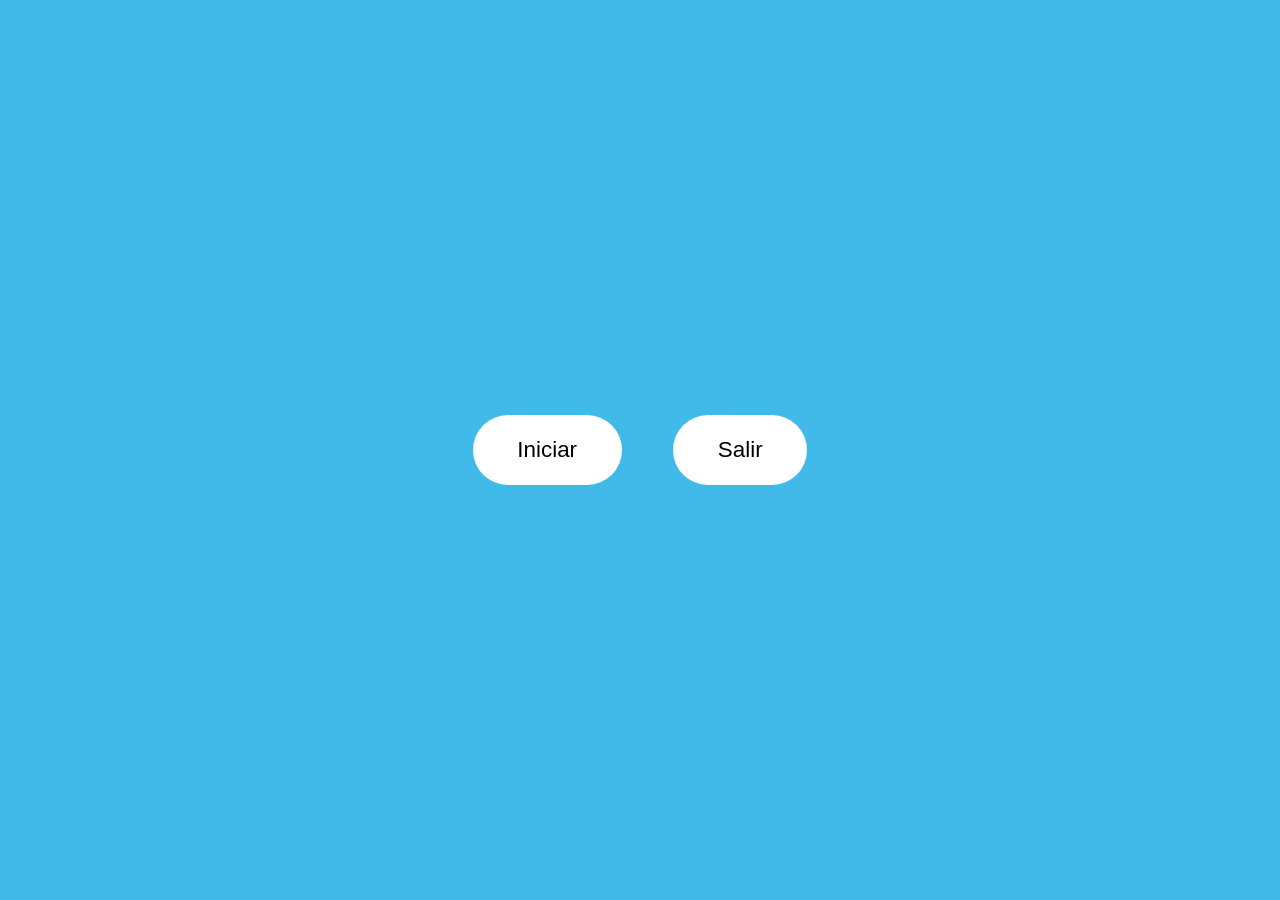
<file: juegos/conect4/index.html>
<!DOCTYPE html>
<html lang="en">
  <head>
    <meta name="viewport" content="width=device-width, initial-scale=1.0" />
    <title>Miniminds</title>
    <!-- Google Fonts -->
    <link
      href="https://fonts.googleapis.com/css2?family=Poppins:wght@400;500&display=swap"
      rel="stylesheet"
    />
    <!-- Stylesheet -->
    <link rel="stylesheet" href="style.css" />
    <link rel="icon" href="../../imagenes/LogoS.png" type="image/x-icon">
  </head>
  <body>
    <div class="wrapper">
      <div id="playerTurn">Demo Text</div>
      <div class="container"></div>
      <div id="information">
        <div class="player-wrappers">
          Jugador 1
          <div class="player1"></div>
        </div>
        <div class="player-wrappers">
          Jugador 2
          <div class="player2"></div>
        </div>
      </div>
      <button style="background-color: #f3f184;
      font-size: 1em;
      padding: .7em 1.2em;
      border: none;
      outline: none;
      border-radius: 2em;
      cursor: pointer;
      margin: 1%;" onclick="window.location.href='../../Pagina/juegos.php'">Salir</button>
    </div>
    <div class="startScreen">
      <div id="message"></div>
      <br>
      <button id="start">Iniciar</button>
      <button onclick="window.location.href='../../Pagina/juegos.php'">Salir</button>
    </div>
    <!-- Script -->
    <script src="script.js"></script>
  </body>
</html>
</file>
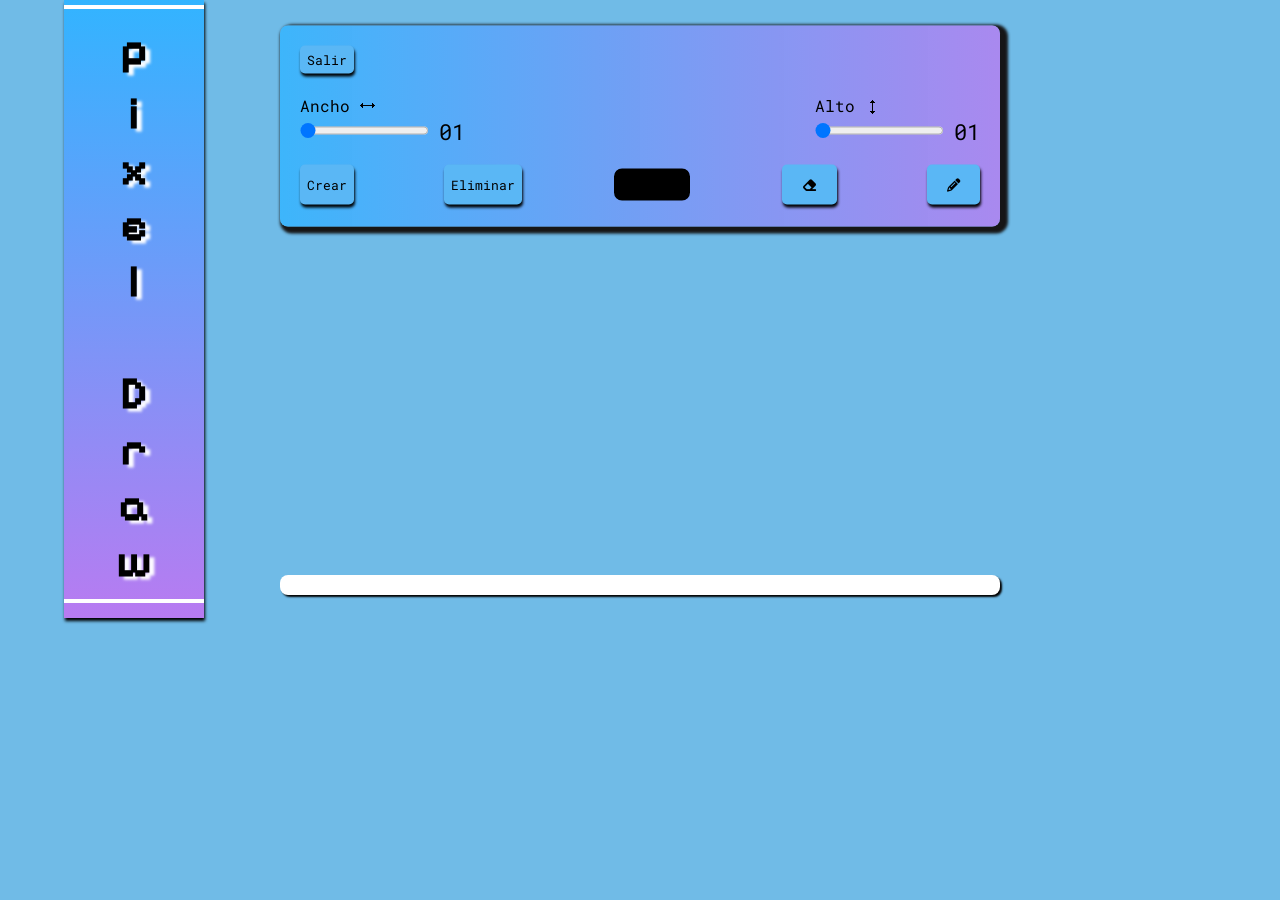
<file: juegos/Draw/index.html>
<!DOCTYPE html>
<html lang="en">
  <head>
    <meta http-equiv="Content-Type" content="text/html;charset=UTF-8">
    <meta name="viewport" content="width=device-width, initial-scale=1.0" />
    <link rel="stylesheet" href="https://cdnjs.cloudflare.com/ajax/libs/font-awesome/6.5.2/css/all.min.css" integrity="sha512-SnH5WK+bZxgPHs44uWIX+LLJAJ9/2PkPKZ5QiAj6Ta86w+fsb2TkcmfRyVX3pBnMFcV7oQPJkl9QevSCWr3W6A==" crossorigin="anonymous" referrerpolicy="no-referrer" />
    <title>Miniminds</title>
    <link rel="icon" href="../../imagenes/LogoS.png" type="icon">
    <!-- Google Fonts -->
    <link
      href="https://fonts.googleapis.com/css2?family=Roboto+Mono:wght@500&display=swap"
      rel="stylesheet"
    />
    <!-- Stylesheet -->
    <link rel="stylesheet" href="style.css" />
  </head>
  <body>
    <h1 class="titulo-mejorado">P<br>i<br>x<br>e<br>l<br><br>D<br>r<br>a<br>w</h1>

    <h1 class="titulo-res">Pixel Draw</h1>
    <div class="wrapper">
      <button onclick="window.location.href='../../Pagina/juegos.php'">Salir</button>
      <br><br>
      <div class="options">
        <div class="opt-wrapper">
          <div class="slider">
            <label for="width-range">Ancho ⭤ </label>
            <input type="range" id="width-range" min="1" max="35" />
            <span id="width-value">01</span>
          </div>
          <div class="slider">
            <label for="height-range">Alto  ⭥</label>
            <input type="range" id="height-range" min="1" max="25" />
            <span id="height-value">01</span>
          </div>
        </div>
        <div class="opt-wrapper">
          <button id="submit-grid">Crear</button>
          <button id="clear-grid">Eliminar</button>
          <input type="color" id="color-input" />
          <button id="erase-btn"><i class="fa-solid fa-eraser"></i></button>
          <button id="paint-btn"><i class="fa-solid fa-pencil"></i></button>
        </div>
      </div>
    </div>

      <div class="container"></div>
    <!-- Script -->
    <script src="script.js"></script>

  </body>
</html>
</file>
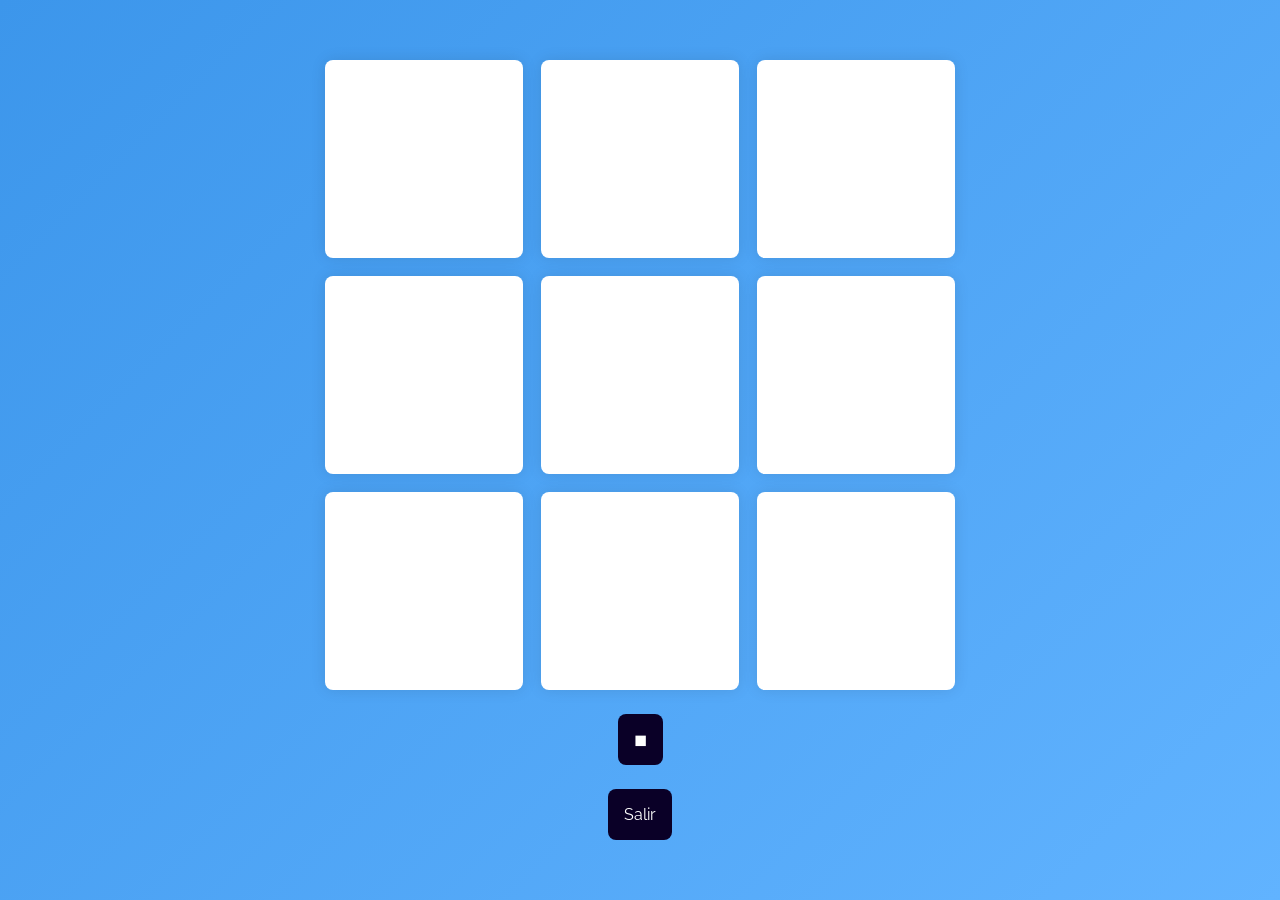
<file: juegos/gato/index.html>
<!DOCTYPE html>
<html lang="en">
    <meta http-equiv="Content-Type" content="text/html;charset=UTF-8">
    <meta name="viewport" content="width=device-width, initial-scale=1.0">
    <title>Miniminds</title>
    <link rel="icon" href="../../imagenes/LogoS.png" type="icon">
    <!-- Google Fonts -->
    <link href="https://fonts.googleapis.com/css2?family=Raleway:wght@700&display=swap" rel="stylesheet">
    <!-- Stylesheet -->
    <link rel="stylesheet" href="style.css">
</head>
<body>
   <div class="wrapper">
       <div class="container">
           <button class="button-option"></button>
           <button class="button-option"></button>
           <button class="button-option"></button>
           <button class="button-option"></button>
           <button class="button-option"></button>
           <button class="button-option"></button>
           <button class="button-option"></button>
           <button class="button-option"></button>
           <button class="button-option"></button>
       </div>
       <button id="restart">◼︎</button>
       <button class="salir" onclick="window.location.href='../../Pagina/juegos.php'">Salir</button>
   </div>

   <div class="popup hide">
       <p id="message">Sample Message</p>
       <br>
       <button id="new-game">⟲</button>
       <button onclick="window.location.href='../../Pagina/juegos.php'">Salir</button>

   </div>
   
    <!-- Script -->
    <script src="script.js"></script>
</body>
</html>
</file>
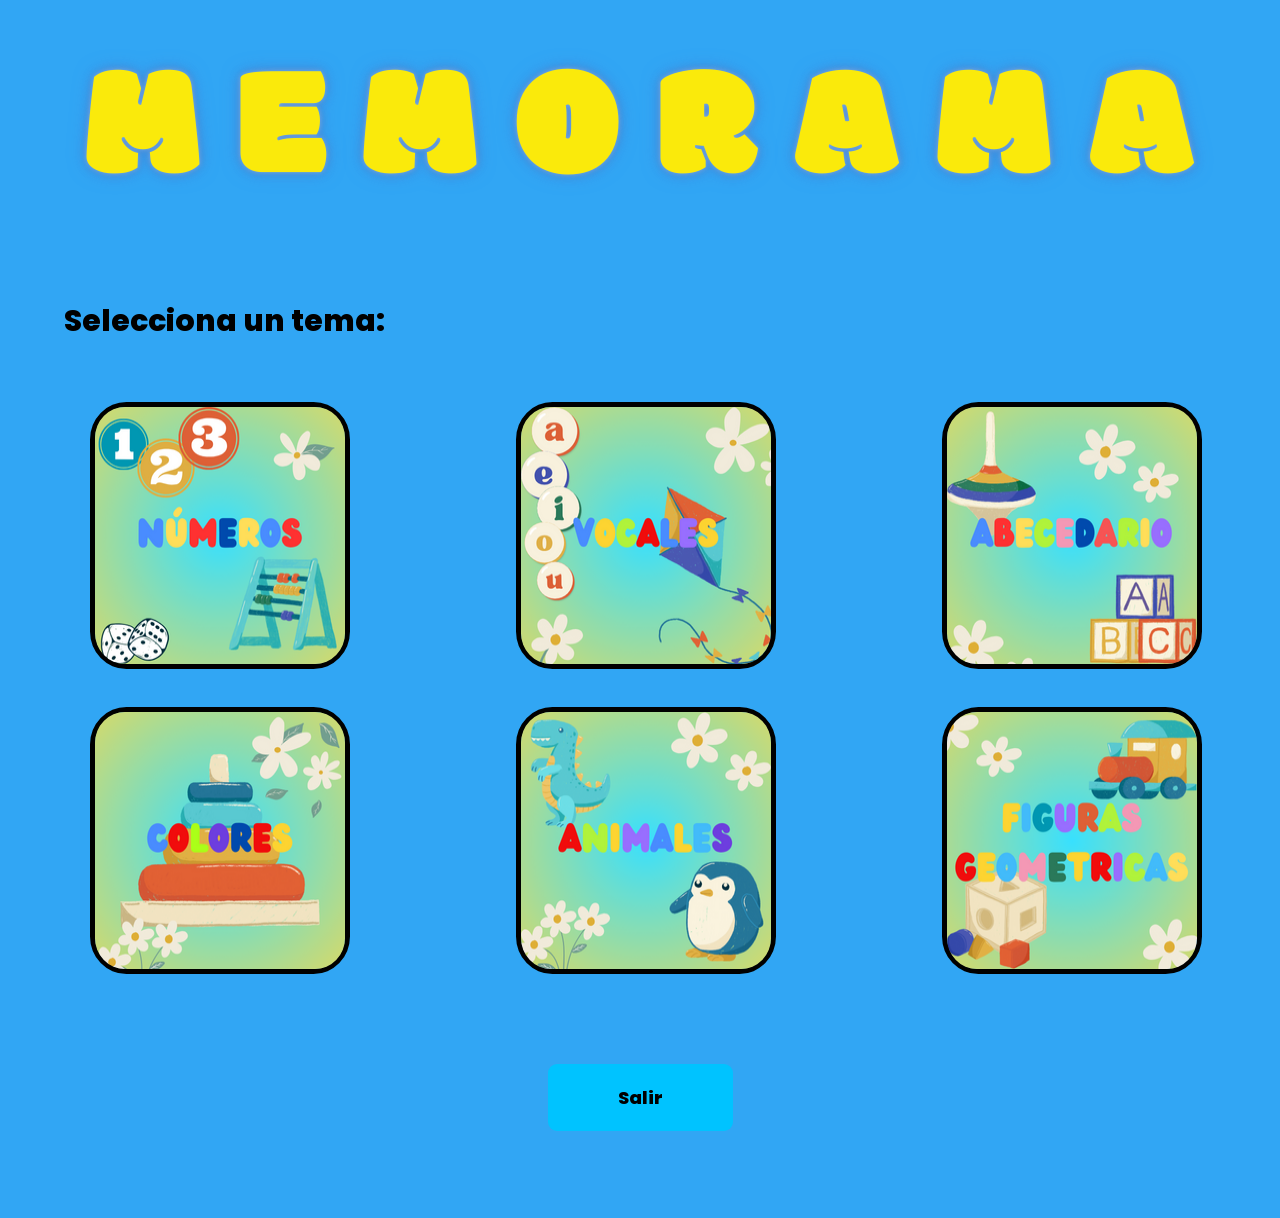
<file: juegos/memorama/index.html>
<!DOCTYPE html>
<html lang="en">
<head>
    <meta charset="UTF-8">
    <meta name="viewport" content="width=device-width, initial-scale=1.0">
    <link rel="stylesheet" href="css.css"> <!-- Agrega tus estilos CSS -->
    <link rel="stylesheet" href="https://cdnjs.cloudflare.com/ajax/libs/font-awesome/6.5.1/css/all.min.css" integrity="sha512-DTOQO9RWCH3ppGqcWaEA1BIZOC6xxalwEsw9c2QQeAIftl+Vegovlnee1c9QX4TctnWMn13TZye+giMm8e2LwA==" crossorigin="anonymous" referrerpolicy="no-referrer" />
    <link rel="shortcut icon" href="../../imagenes/LogoS.png" type="image/x-icon">

    <title>Miniminds</title>
</head>
<body>
    <header>
        <h2 class="titulo2 titulo">M i n i m i n d s</h2>
        <h1 class="titulo">M E M O R A M A</h1>
    </header>

    <!-- Pantalla de selección de tema -->
    <div id="seleccionTema">
        <h2 class="h2st">Selecciona un tema:</h2>
        <div class="temas">
            <!-- temas -->
            <div class="fila">
                <div class="tema">            
                    <img src="img/tema_numeros.png" alt="Números" onclick="seleccionarTema('numeros')">
                </div>
                <div class="tema">
                    <img src="img/tema_vocales.png" alt="Vocales" onclick="seleccionarTema('vocales')">
                </div>
                <div class="tema">
                    <img src="img/tema_abc.png" alt="Abecedario" onclick="seleccionarTema('abecedario')">
                </div>
            </div>
            <div class="fila">
                <div class="tema">
                    <img src="img/tema_colores.png" alt="Colores" onclick="seleccionarTema('colores')">
               </div>
               <div class="tema">
                   <img src="img/tema_animales.png" alt="Animales" onclick="seleccionarTema('animales')">
               </div>
               <div class="tema">
                <img src="img/figuras.png" alt="FigurasGeometricas" onclick="seleccionarTema('figuras')">
            </div>
            </div>
            
        </div>
        <div class="salir_memo" style="display: flex; justify-content: center; margin: 5%;">
            <button class="btn_back" onclick="window.location.href='../../Pagina/juegos.php'">Salir</button>
        </div>
    </div>

    <!-- Pantalla de selección de nivel de dificultad -->
    <div id="seleccionNivel" style="display: none;"> <!-- Oculta esta pantalla inicialmente -->
        <h2 class="selec-level">Selecciona un nivel de dificultad:</h2>
        <div class="niveles">
            <!-- Botones para seleccionar el nivel de dificultad -->
            <button onclick="seleccionarNivel('facil')">Fácil</button>
            <button onclick="seleccionarNivel('dificil')">Difícil</button>
        </div>
        <!-- Botón para regresar a la pantalla de selección de tema -->
        <button class="btn_back" onclick="goBack()">Regresar</button>
    </div>
    
    <script src="script3.js"></script>
    <script>
        function goBack() {
            window.history.back();
        }
    </script>


</body>
</html>
</file>
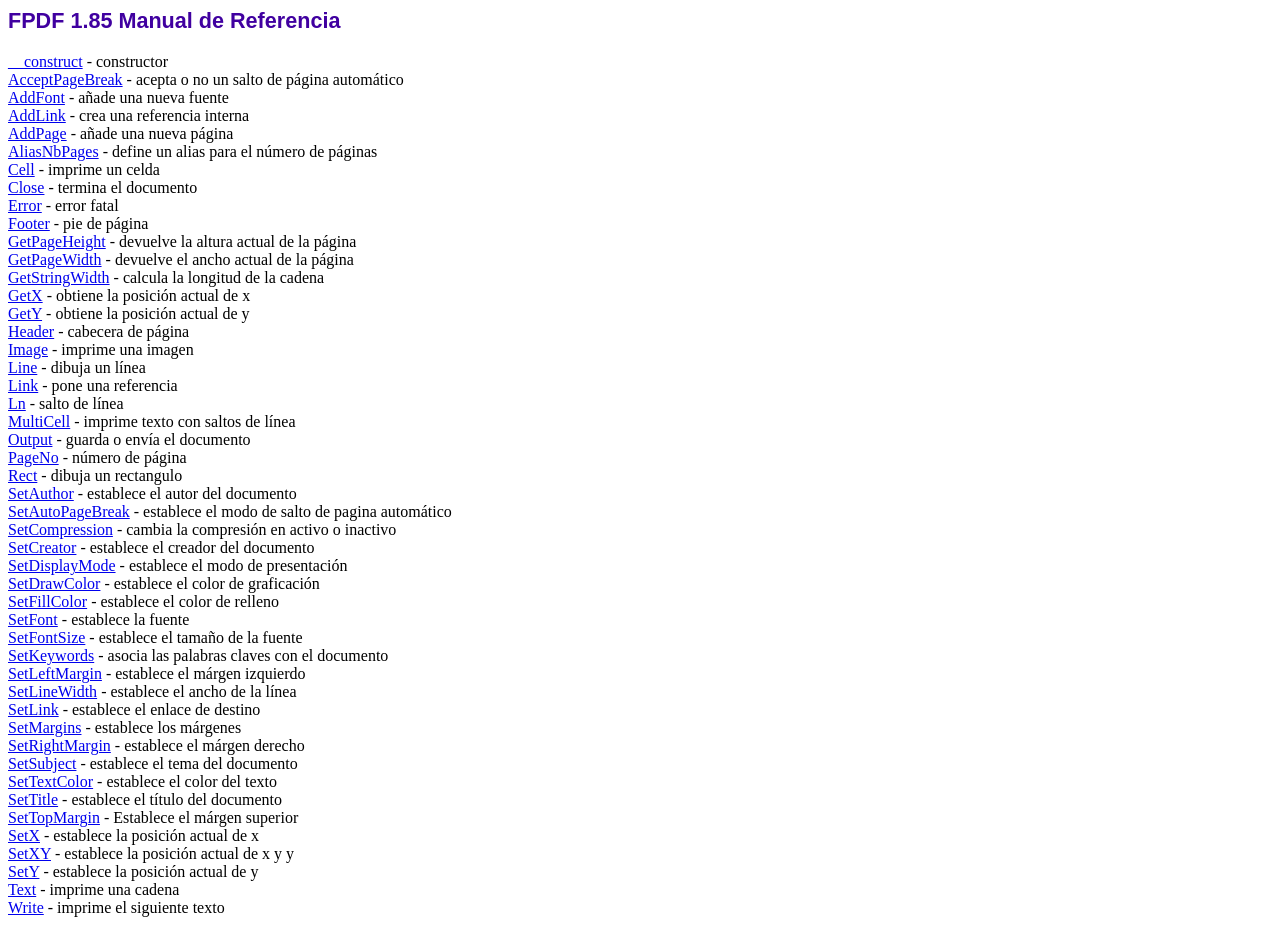
<file: Pagina/acciones/fpdf/doc/index.htm>
<!DOCTYPE html PUBLIC "-//W3C//DTD HTML 4.01 Transitional//EN">
<html>
<head>
<meta http-equiv="Content-Type" content="text/html; charset=ISO-8859-1">
<title>FPDF 1.85 Manual de Referencia</title>
<link type="text/css" rel="stylesheet" href="../fpdf.css">
</head>
<body>
<h1>FPDF 1.85 Manual de Referencia</h1>
<a href="__construct.htm">__construct</a> - constructor<br>
<a href="acceptpagebreak.htm">AcceptPageBreak</a> - acepta o no un salto de p�gina autom�tico<br>
<a href="addfont.htm">AddFont</a> - a�ade una nueva fuente<br>
<a href="addlink.htm">AddLink</a> - crea una referencia interna<br>
<a href="addpage.htm">AddPage</a> - a�ade una nueva p�gina<br>
<a href="aliasnbpages.htm">AliasNbPages</a> - define un alias para el n�mero de p�ginas<br>
<a href="cell.htm">Cell</a> - imprime un celda<br>
<a href="close.htm">Close</a> - termina el documento<br>
<a href="error.htm">Error</a> - error fatal<br>
<a href="footer.htm">Footer</a> - pie de p�gina<br>
<a href="getpageheight.htm">GetPageHeight</a> - devuelve la altura actual de la p�gina<br>
<a href="getpagewidth.htm">GetPageWidth</a> - devuelve el ancho actual de la p�gina<br>
<a href="getstringwidth.htm">GetStringWidth</a> - calcula la longitud de la cadena<br>
<a href="getx.htm">GetX</a> - obtiene la posici�n actual de x<br>
<a href="gety.htm">GetY</a> - obtiene la posici�n actual de y<br>
<a href="header.htm">Header</a> - cabecera de p�gina<br>
<a href="image.htm">Image</a> - imprime una imagen<br>
<a href="line.htm">Line</a> - dibuja un l�nea<br>
<a href="link.htm">Link</a> - pone una referencia<br>
<a href="ln.htm">Ln</a> - salto de l�nea<br>
<a href="multicell.htm">MultiCell</a> - imprime texto con saltos de l�nea<br>
<a href="output.htm">Output</a> - guarda o env�a el documento<br>
<a href="pageno.htm">PageNo</a> - n�mero de p�gina<br>
<a href="rect.htm">Rect</a> - dibuja un rectangulo<br>
<a href="setauthor.htm">SetAuthor</a> - establece el autor del documento<br>
<a href="setautopagebreak.htm">SetAutoPageBreak</a> - establece el modo de salto de pagina autom�tico<br>
<a href="setcompression.htm">SetCompression</a> - cambia la compresi�n en activo o inactivo<br>
<a href="setcreator.htm">SetCreator</a> - establece el creador del documento<br>
<a href="setdisplaymode.htm">SetDisplayMode</a> - establece el modo de presentaci�n<br>
<a href="setdrawcolor.htm">SetDrawColor</a> - establece el color de graficaci�n<br>
<a href="setfillcolor.htm">SetFillColor</a> - establece el color de relleno<br>
<a href="setfont.htm">SetFont</a> - establece la fuente<br>
<a href="setfontsize.htm">SetFontSize</a> - establece el tama�o de la fuente<br>
<a href="setkeywords.htm">SetKeywords</a> - asocia las palabras claves con el documento<br>
<a href="setleftmargin.htm">SetLeftMargin</a> - establece el m�rgen izquierdo<br>
<a href="setlinewidth.htm">SetLineWidth</a> - establece el ancho de la l�nea<br>
<a href="setlink.htm">SetLink</a> - establece el enlace de destino<br>
<a href="setmargins.htm">SetMargins</a> - establece los m�rgenes<br>
<a href="setrightmargin.htm">SetRightMargin</a> - establece el m�rgen derecho<br>
<a href="setsubject.htm">SetSubject</a> - establece el tema del documento<br>
<a href="settextcolor.htm">SetTextColor</a> - establece el color del texto<br>
<a href="settitle.htm">SetTitle</a> - establece el t�tulo del documento<br>
<a href="settopmargin.htm">SetTopMargin</a> - Establece el m�rgen superior<br>
<a href="setx.htm">SetX</a> - establece la posici�n actual de x<br>
<a href="setxy.htm">SetXY</a> - establece la posici�n actual de x y y<br>
<a href="sety.htm">SetY</a> - establece la posici�n actual de y<br>
<a href="text.htm">Text</a> - imprime una cadena<br>
<a href="write.htm">Write</a> - imprime el siguiente texto<br>
</body>
</html>
</file>
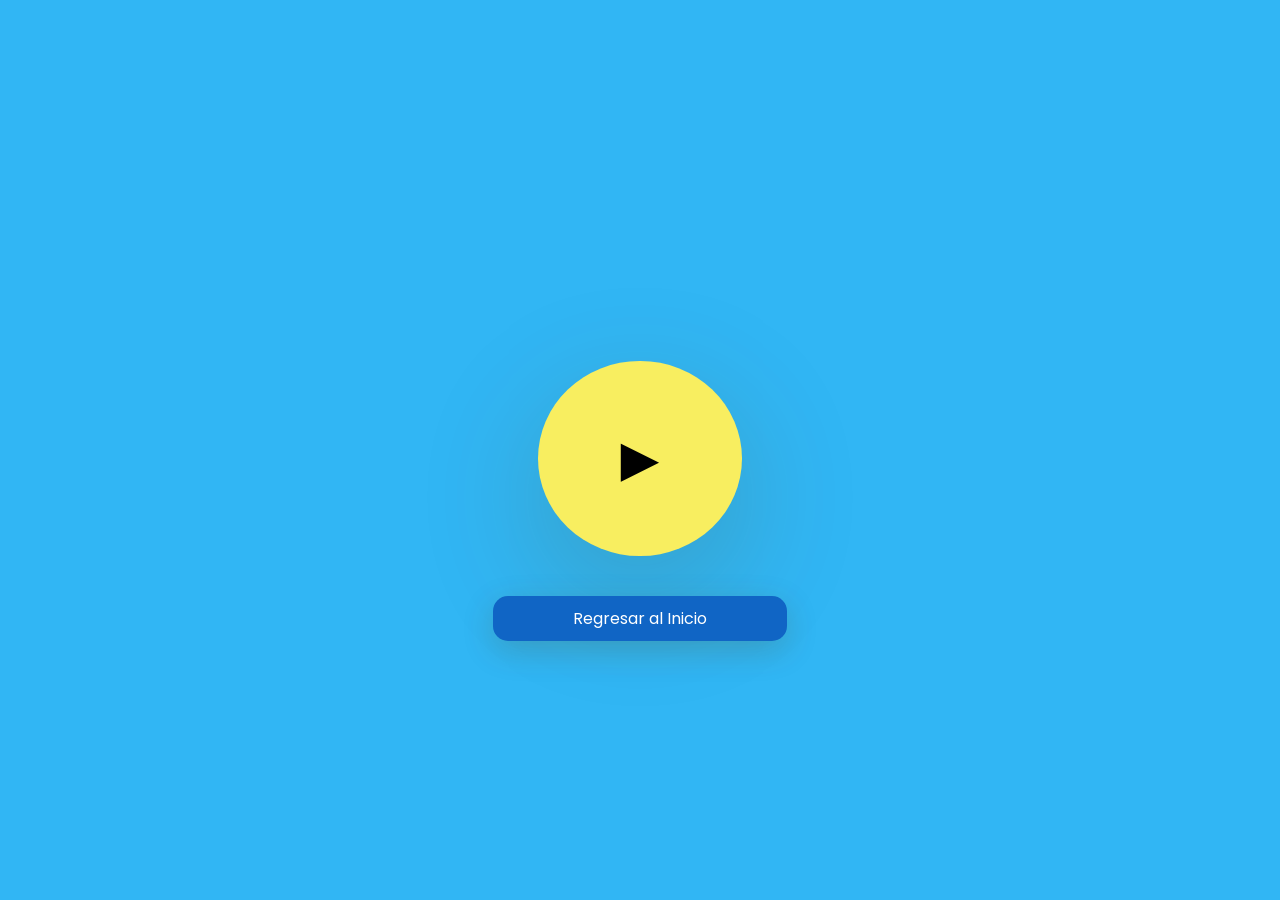
<file: juegos/memorama/juego.html>
<!DOCTYPE html>
<html lang="es">
<head>
    <meta charset="UTF-8">
    <meta name="viewport" content="width=device-width, initial-scale=1.0">
    <link rel="stylesheet" href="css.css">
    <link rel="stylesheet" href="https://cdnjs.cloudflare.com/ajax/libs/font-awesome/6.5.1/css/all.min.css" integrity="sha512-DTOQO9RWCH3ppGqcWaEA1BIZOC6xxalwEsw9c2QQeAIftl+Vegovlnee1c9QX4TctnWMn13TZye+giMm8e2LwA==" crossorigin="anonymous" referrerpolicy="no-referrer" />
    <title>Miniminds-Memorama</title>
    <link rel="icon" href="img/icono.PNG">
</head>
   
     
      <body>
        <div class="wrapper">
          <div class="stats-container">
            <div id="moves-count"></div>
            <div id="time"></div>
          </div>
          <div class="game-container"></div>
          <button id="stop" class="hide">■</button>
        </div>
        <div class="controls-container" style="position: fixed;">
          <p id="result"></p>
          <button id="start">►</button>
          <button id="back">Regresar al Inicio</button>

        </div>
        <!-- Script -->
        <script src="script3.js"></script>
      </body>
    </html>
</file>
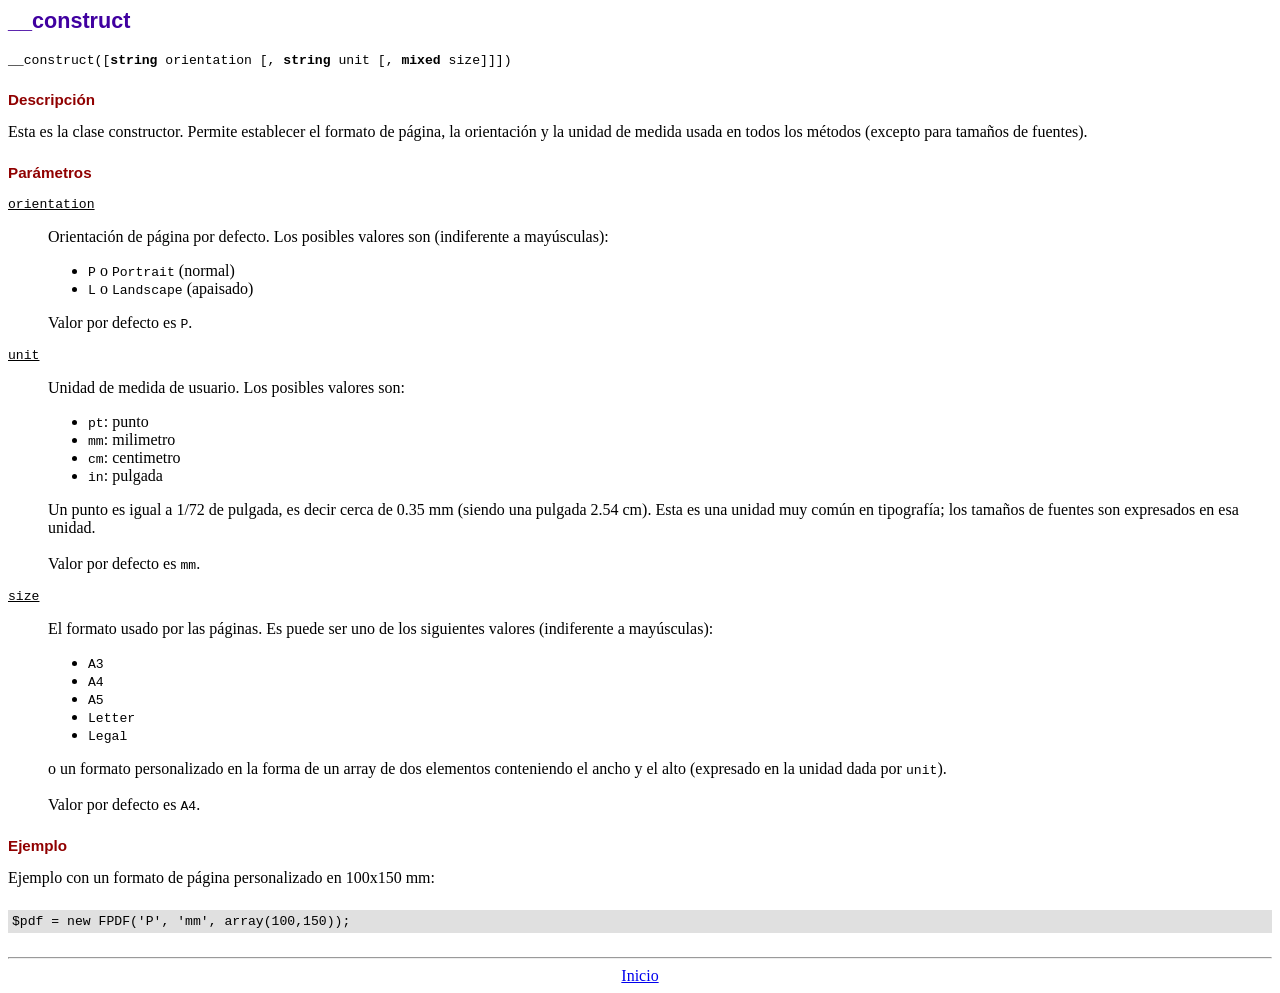
<file: Pagina/acciones/fpdf/doc/__construct.htm>
<!DOCTYPE html PUBLIC "-//W3C//DTD HTML 4.01 Transitional//EN">
<html>
<head>
<meta http-equiv="Content-Type" content="text/html; charset=ISO-8859-1">
<title>__construct</title>
<link type="text/css" rel="stylesheet" href="../fpdf.css">
</head>
<body>
<h1>__construct</h1>
<code>__construct([<b>string</b> orientation [, <b>string</b> unit [, <b>mixed</b> size]]])</code>
<h2>Descripci�n</h2>
Esta es la clase constructor. Permite establecer el formato de p�gina, la orientaci�n y la unidad de medida usada en todos los m�todos (excepto para tama�os de fuentes).
<h2>Par�metros</h2>
<dl class="param">
<dt><code>orientation</code></dt>
<dd>
Orientaci�n de p�gina por defecto. Los posibles valores son (indiferente a may�sculas):
<ul>
<li><code>P</code> o <code>Portrait</code> (normal)
<li><code>L</code> o <code>Landscape</code> (apaisado)
</ul>
Valor por defecto es <code>P</code>.
</dd>
<dt><code>unit</code></dt>
<dd>
Unidad de medida de usuario. Los posibles valores son:
<ul>
<li><code>pt</code>: punto
<li><code>mm</code>: milimetro
<li><code>cm</code>: centimetro
<li><code>in</code>: pulgada
</ul>
Un punto es igual a 1/72 de pulgada, es decir cerca de 0.35 mm (siendo una pulgada 2.54 cm). Esta es una unidad muy com�n en tipograf�a; los tama�os de fuentes son expresados en esa unidad.
<br>
<br>
Valor por defecto es <code>mm</code>.
</dd>
<dt><code>size</code></dt>
<dd>
El formato usado por las p�ginas. Es puede ser uno de los siguientes valores (indiferente a may�sculas):
<ul>
<li><code>A3</code>
<li><code>A4</code>
<li><code>A5</code>
<li><code>Letter</code>
<li><code>Legal</code>
</ul>
o un formato personalizado en la forma de un array de dos elementos conteniendo el ancho y el alto (expresado en la unidad dada por <code>unit</code>).
<br>
<br>
Valor por defecto es <code>A4</code>.
</dd>
</dl>
<h2>Ejemplo</h2>
Ejemplo con un formato de p�gina personalizado en 100x150 mm:
<div class="doc-source">
<pre><code>$pdf = new FPDF('P', 'mm', array(100,150));</code></pre>
</div>
<hr style="margin-top:1.5em">
<div style="text-align:center"><a href="index.htm">Inicio</a></div>
</body>
</html>
</file>
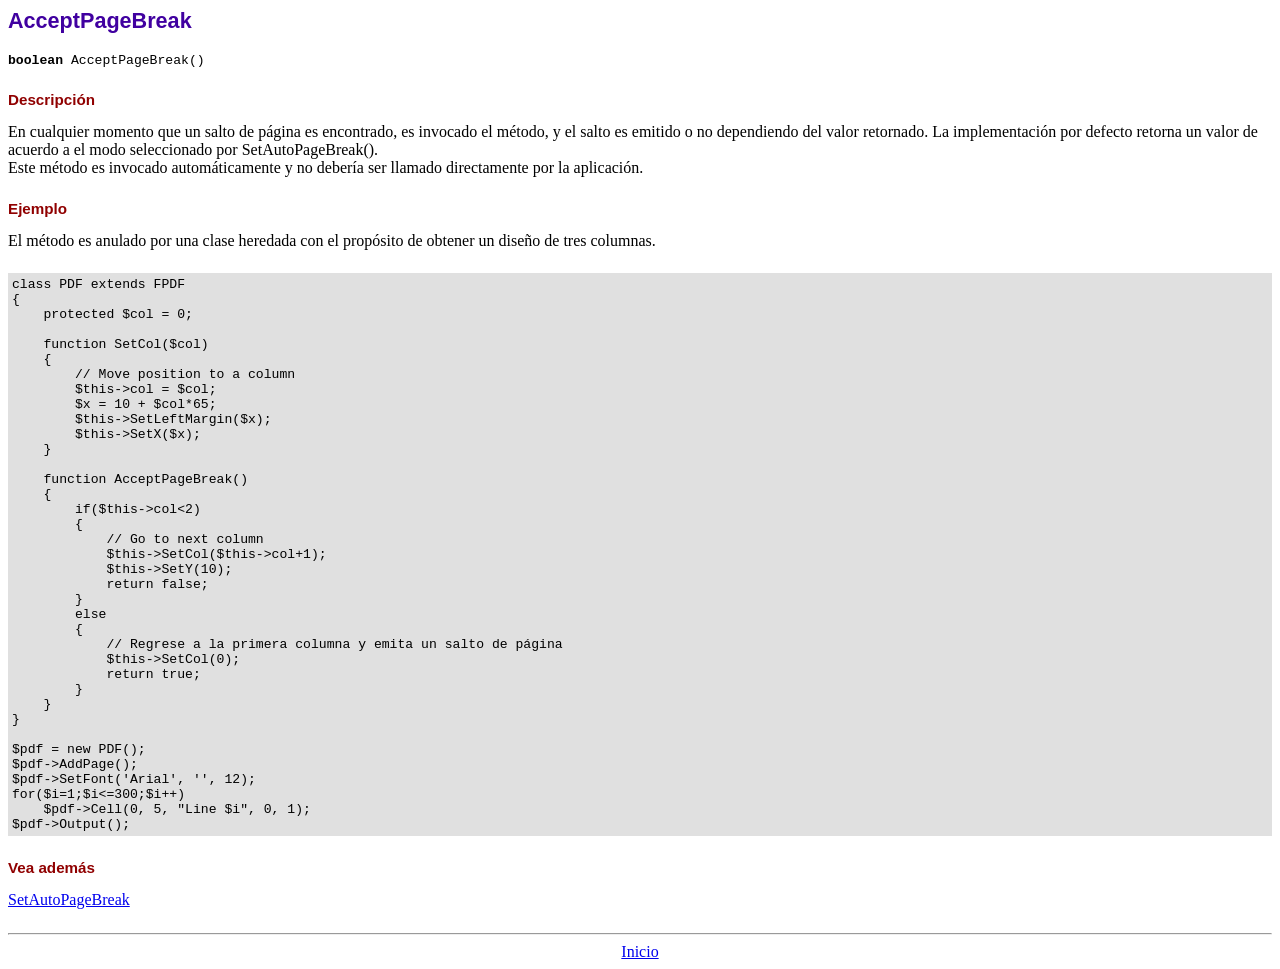
<file: Pagina/acciones/fpdf/doc/acceptpagebreak.htm>
<!DOCTYPE html PUBLIC "-//W3C//DTD HTML 4.01 Transitional//EN">
<html>
<head>
<meta http-equiv="Content-Type" content="text/html; charset=ISO-8859-1">
<title>AcceptPageBreak</title>
<link type="text/css" rel="stylesheet" href="../fpdf.css">
</head>
<body>
<h1>AcceptPageBreak</h1>
<code><b>boolean</b> AcceptPageBreak()</code>
<h2>Descripci�n</h2>
En cualquier momento que un salto de p�gina es encontrado, es invocado el m�todo, y el salto es emitido o no dependiendo
del valor retornado. La implementaci�n por defecto retorna un valor de acuerdo a el modo seleccionado por SetAutoPageBreak().
<br>
Este m�todo es invocado autom�ticamente y no deber�a ser llamado directamente por la aplicaci�n.
<h2>Ejemplo</h2>
El m�todo es anulado por una clase heredada con el prop�sito de obtener un dise�o de tres columnas.
<div class="doc-source">
<pre><code>class PDF extends FPDF
{
    protected $col = 0;

    function SetCol($col)
    {
        // Move position to a column
        $this-&gt;col = $col;
        $x = 10 + $col*65;
        $this-&gt;SetLeftMargin($x);
        $this-&gt;SetX($x);
    }

    function AcceptPageBreak()
    {
        if($this-&gt;col&lt;2)
        {
            // Go to next column
            $this-&gt;SetCol($this-&gt;col+1);
            $this-&gt;SetY(10);
            return false;
        }
        else
        {
            // Regrese a la primera columna y emita un salto de p�gina
            $this-&gt;SetCol(0);
            return true;
        }
    }
}

$pdf = new PDF();
$pdf-&gt;AddPage();
$pdf-&gt;SetFont('Arial', '', 12);
for($i=1;$i&lt;=300;$i++)
    $pdf-&gt;Cell(0, 5, "Line $i", 0, 1);
$pdf-&gt;Output();</code></pre>
</div>
<h2>Vea adem�s</h2>
<a href="setautopagebreak.htm">SetAutoPageBreak</a>
<hr style="margin-top:1.5em">
<div style="text-align:center"><a href="index.htm">Inicio</a></div>
</body>
</html>
</file>
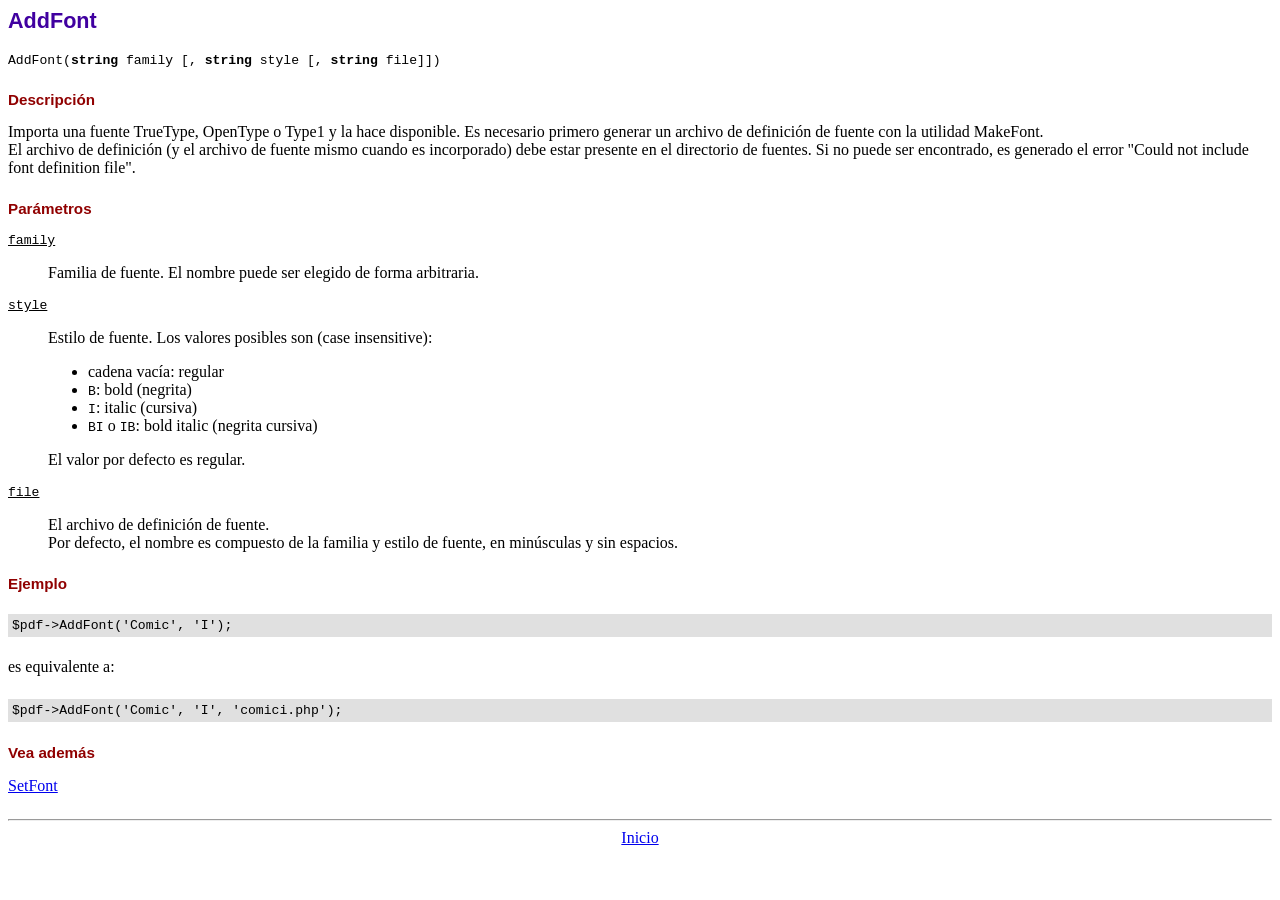
<file: Pagina/acciones/fpdf/doc/addfont.htm>
<!DOCTYPE html PUBLIC "-//W3C//DTD HTML 4.01 Transitional//EN">
<html>
<head>
<meta http-equiv="Content-Type" content="text/html; charset=ISO-8859-1">
<title>AddFont</title>
<link type="text/css" rel="stylesheet" href="../fpdf.css">
</head>
<body>
<h1>AddFont</h1>
<code>AddFont(<b>string</b> family [, <b>string</b> style [, <b>string</b> file]])</code>
<h2>Descripci�n</h2>
Importa una fuente TrueType, OpenType o Type1 y la hace disponible. Es necesario primero generar
un archivo de definici�n de fuente con la utilidad MakeFont.
<br>
El archivo de definici�n (y el archivo de fuente mismo cuando es incorporado) debe estar presente
en el directorio de fuentes. Si no puede ser encontrado, es generado el error "Could not include
font definition file".
<h2>Par�metros</h2>
<dl class="param">
<dt><code>family</code></dt>
<dd>
Familia de fuente. El nombre puede ser elegido de forma arbitraria.
</dd>
<dt><code>style</code></dt>
<dd>
Estilo de fuente. Los valores posibles son (case insensitive):
<ul>
<li>cadena vac�a: regular
<li><code>B</code>: bold (negrita)
<li><code>I</code>: italic (cursiva)
<li><code>BI</code> o <code>IB</code>: bold italic (negrita cursiva)
</ul>
El valor por defecto es regular.
</dd>
<dt><code>file</code></dt>
<dd>
El archivo de definici�n de fuente.
<br>
Por defecto, el nombre es compuesto de la familia y estilo de fuente, en min�sculas y sin espacios.
</dd>
</dl>
<h2>Ejemplo</h2>
<div class="doc-source">
<pre><code>$pdf-&gt;AddFont('Comic', 'I');</code></pre>
</div>
es equivalente a:
<div class="doc-source">
<pre><code>$pdf-&gt;AddFont('Comic', 'I', 'comici.php');</code></pre>
</div>
<h2>Vea adem�s</h2>
<a href="setfont.htm">SetFont</a>
<hr style="margin-top:1.5em">
<div style="text-align:center"><a href="index.htm">Inicio</a></div>
</body>
</html>
</file>
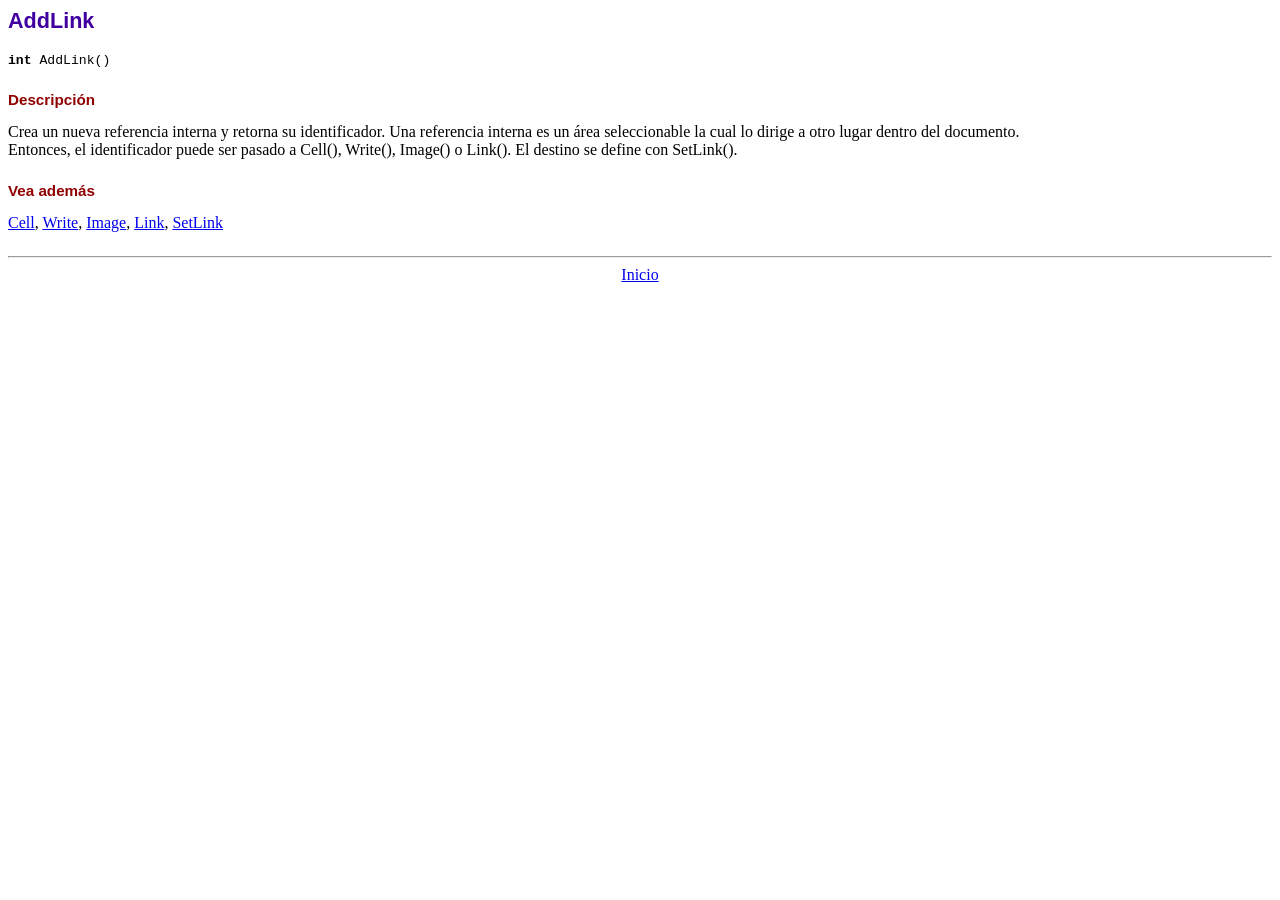
<file: Pagina/acciones/fpdf/doc/addlink.htm>
<!DOCTYPE html PUBLIC "-//W3C//DTD HTML 4.01 Transitional//EN">
<html>
<head>
<meta http-equiv="Content-Type" content="text/html; charset=ISO-8859-1">
<title>AddLink</title>
<link type="text/css" rel="stylesheet" href="../fpdf.css">
</head>
<body>
<h1>AddLink</h1>
<code><b>int</b> AddLink()</code>
<h2>Descripci�n</h2>
Crea un nueva referencia interna y retorna su identificador. Una referencia interna es un �rea seleccionable la cual lo dirige a otro lugar dentro del documento.
<br>
Entonces, el identificador puede ser pasado a Cell(), Write(), Image() o Link(). El destino se define con SetLink().
<h2>Vea adem�s</h2>
<a href="cell.htm">Cell</a>,
<a href="write.htm">Write</a>,
<a href="image.htm">Image</a>,
<a href="link.htm">Link</a>,
<a href="setlink.htm">SetLink</a>
<hr style="margin-top:1.5em">
<div style="text-align:center"><a href="index.htm">Inicio</a></div>
</body>
</html>
</file>
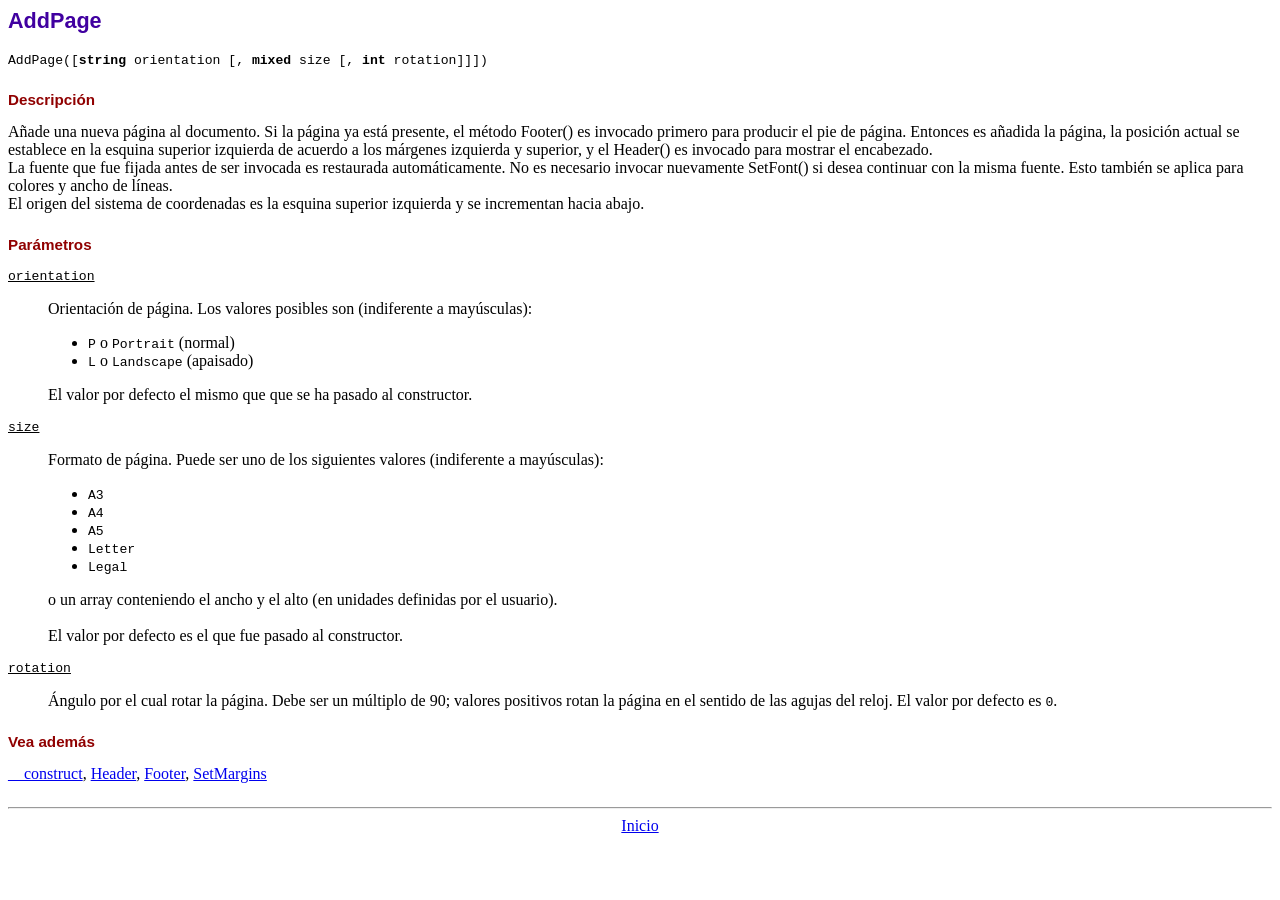
<file: Pagina/acciones/fpdf/doc/addpage.htm>
<!DOCTYPE html PUBLIC "-//W3C//DTD HTML 4.01 Transitional//EN">
<html>
<head>
<meta http-equiv="Content-Type" content="text/html; charset=ISO-8859-1">
<title>AddPage</title>
<link type="text/css" rel="stylesheet" href="../fpdf.css">
</head>
<body>
<h1>AddPage</h1>
<code>AddPage([<b>string</b> orientation [, <b>mixed</b> size [, <b>int</b> rotation]]])</code>
<h2>Descripci�n</h2>
A�ade una nueva p�gina al documento. Si la p�gina ya est� presente, el m�todo Footer() es invocado primero para producir
el pie de p�gina. Entonces es a�adida la p�gina, la posici�n actual se establece en la esquina superior izquierda de
acuerdo a los m�rgenes izquierda y superior, y el Header() es invocado para mostrar el encabezado.<br>
La fuente que fue fijada antes de ser invocada es restaurada autom�ticamente. No es necesario invocar nuevamente SetFont()
si desea continuar con la misma fuente. Esto tambi�n se aplica para colores y ancho de l�neas.<br>
El origen del sistema de coordenadas es la esquina superior izquierda y se incrementan  hacia abajo.
<h2>Par�metros</h2>
<dl class="param">
<dt><code>orientation</code></dt>
<dd>
Orientaci�n de p�gina. Los valores posibles son (indiferente a may�sculas):
<ul>
<li><code>P</code> o <code>Portrait</code> (normal)</li>
<li><code>L</code> o <code>Landscape</code> (apaisado)</li>
</ul>
El valor por defecto el mismo que que se ha pasado al constructor.
</dd>
<dt><code>size</code></dt>
<dd>
Formato de p�gina. Puede ser uno de los siguientes valores (indiferente a may�sculas):
<ul>
<li><code>A3</code></li>
<li><code>A4</code></li>
<li><code>A5</code></li>
<li><code>Letter</code></li>
<li><code>Legal</code></li>
</ul>
o un array conteniendo el ancho y el alto (en unidades definidas por el usuario).<br>
<br>
El valor por defecto es el que fue pasado al constructor.
</dd>
<dt><code>rotation</code></dt>
<dd>
�ngulo por el cual rotar la p�gina. Debe ser un m�ltiplo de 90; valores positivos rotan
la p�gina en el sentido de las agujas del reloj. El valor por defecto es <code>0</code>.
</dd>
</dl>
<h2>Vea adem�s</h2>
<a href="__construct.htm">__construct</a>,
<a href="header.htm">Header</a>,
<a href="footer.htm">Footer</a>,
<a href="setmargins.htm">SetMargins</a>
<hr style="margin-top:1.5em">
<div style="text-align:center"><a href="index.htm">Inicio</a></div>
</body>
</html>
</file>
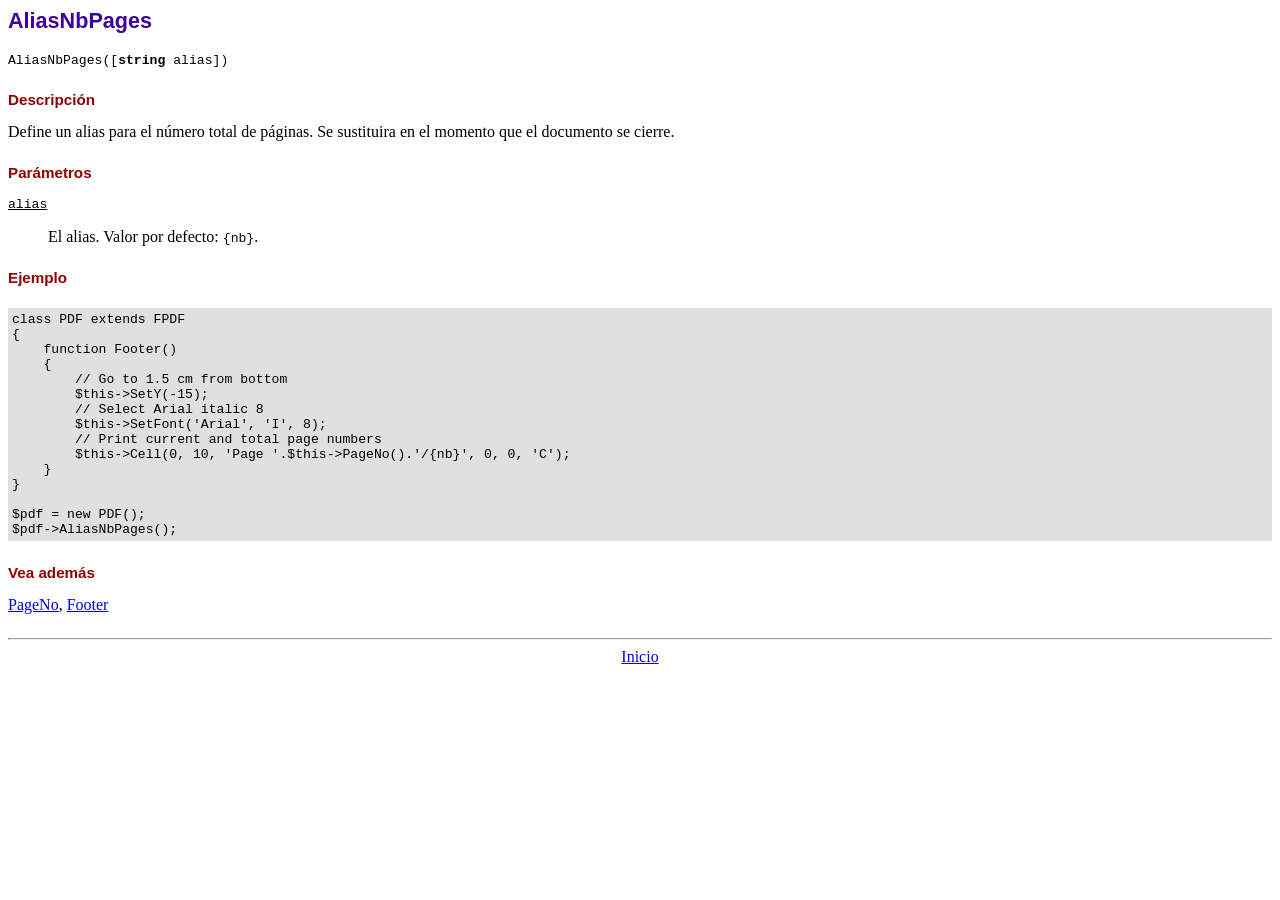
<file: Pagina/acciones/fpdf/doc/aliasnbpages.htm>
<!DOCTYPE html PUBLIC "-//W3C//DTD HTML 4.01 Transitional//EN">
<html>
<head>
<meta http-equiv="Content-Type" content="text/html; charset=ISO-8859-1">
<title>AliasNbPages</title>
<link type="text/css" rel="stylesheet" href="../fpdf.css">
</head>
<body>
<h1>AliasNbPages</h1>
<code>AliasNbPages([<b>string</b> alias])</code>
<h2>Descripci�n</h2>
Define un alias para el n�mero total de p�ginas. Se sustituira en el momento que el documento se cierre.
<h2>Par�metros</h2>
<dl class="param">
<dt><code>alias</code></dt>
<dd>
El alias. Valor por defecto: <code>{nb}</code>.
</dd>
</dl>
<h2>Ejemplo</h2>
<div class="doc-source">
<pre><code>class PDF extends FPDF
{
    function Footer()
    {
        // Go to 1.5 cm from bottom
        $this-&gt;SetY(-15);
        // Select Arial italic 8
        $this-&gt;SetFont('Arial', 'I', 8);
        // Print current and total page numbers
        $this-&gt;Cell(0, 10, 'Page '.$this-&gt;PageNo().'/{nb}', 0, 0, 'C');
    }
}

$pdf = new PDF();
$pdf-&gt;AliasNbPages();</code></pre>
</div>
<h2>Vea adem�s</h2>
<a href="pageno.htm">PageNo</a>,
<a href="footer.htm">Footer</a>
<hr style="margin-top:1.5em">
<div style="text-align:center"><a href="index.htm">Inicio</a></div>
</body>
</html>
</file>
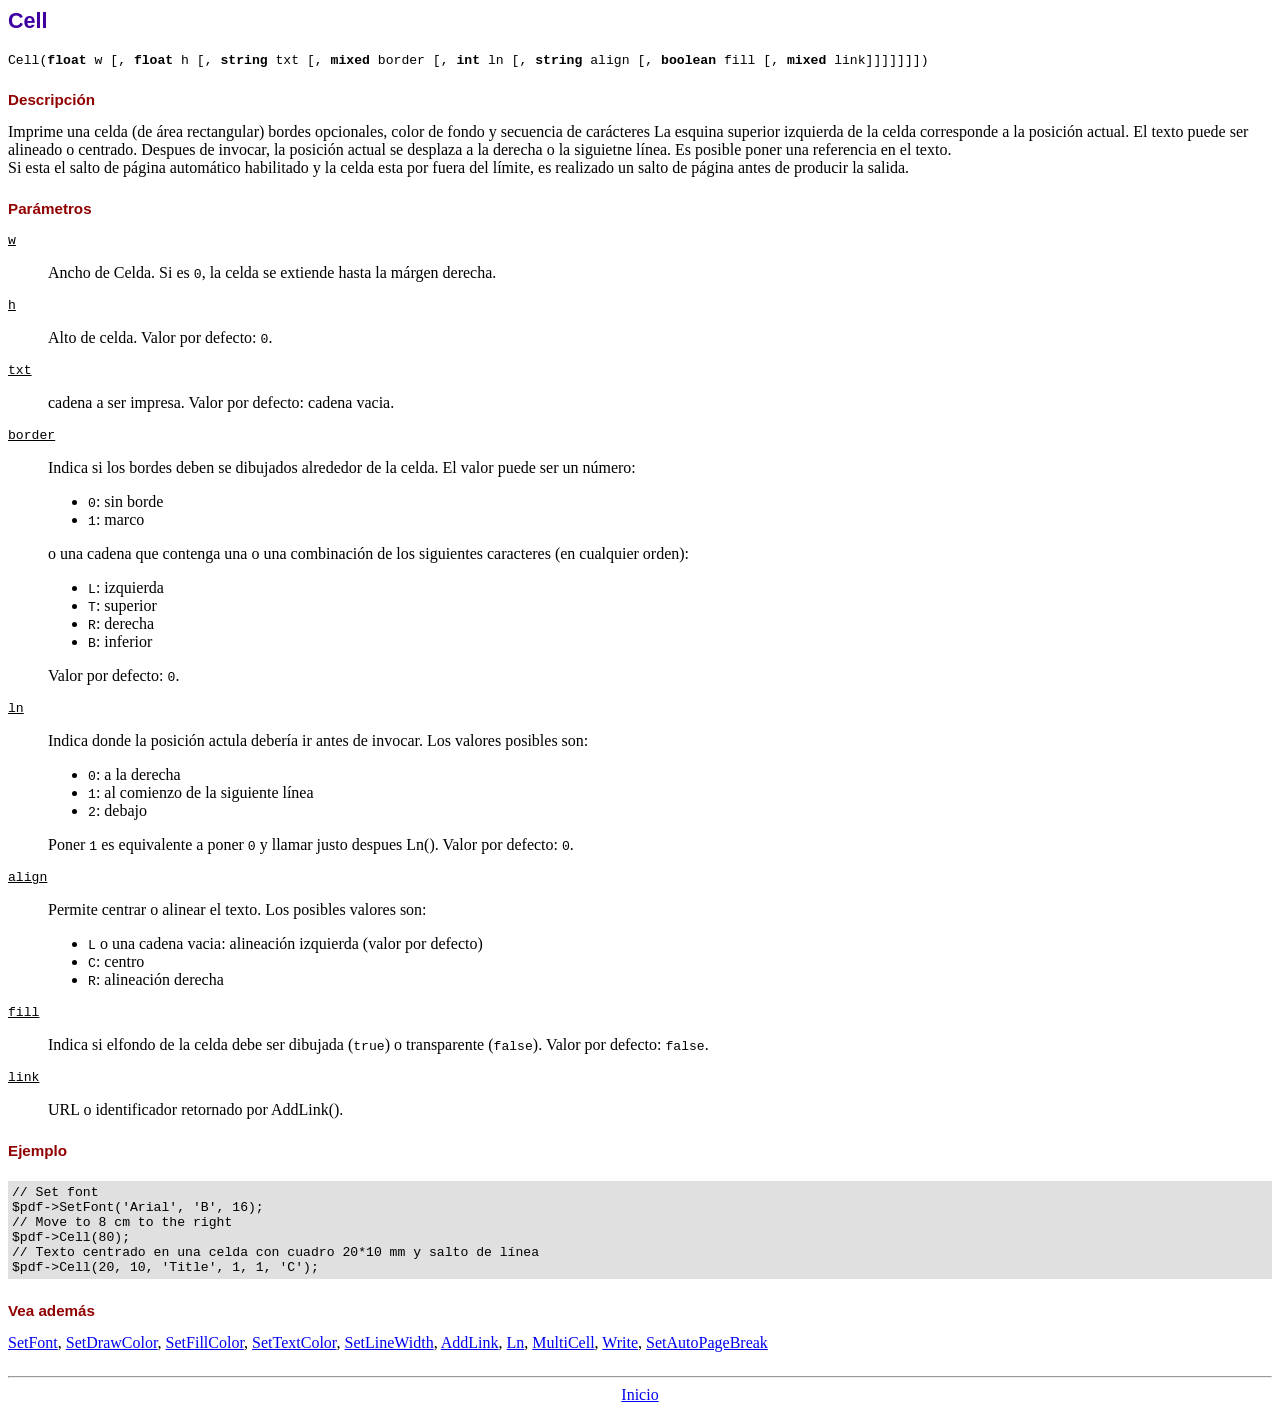
<file: Pagina/acciones/fpdf/doc/cell.htm>
<!DOCTYPE html PUBLIC "-//W3C//DTD HTML 4.01 Transitional//EN">
<html>
<head>
<meta http-equiv="Content-Type" content="text/html; charset=ISO-8859-1">
<title>Cell</title>
<link type="text/css" rel="stylesheet" href="../fpdf.css">
</head>
<body>
<h1>Cell</h1>
<code>Cell(<b>float</b> w [, <b>float</b> h [, <b>string</b> txt [, <b>mixed</b> border [, <b>int</b> ln [, <b>string</b> align [, <b>boolean</b> fill [, <b>mixed</b> link]]]]]]])</code>
<h2>Descripci�n</h2>
Imprime una celda (de �rea rectangular) bordes opcionales, color de fondo y secuencia de car�cteres
La esquina superior izquierda de la celda corresponde a la posici�n actual. El texto puede ser alineado o centrado. Despues de invocar, la posici�n actual se desplaza a la derecha o la siguietne l�nea. Es posible poner una referencia en el texto.
<br>
Si esta el salto de p�gina autom�tico habilitado y la celda esta por fuera del l�mite, es realizado un salto de p�gina antes de producir la salida.
<h2>Par�metros</h2>
<dl class="param">
<dt><code>w</code></dt>
<dd>
Ancho de Celda. Si es <code>0</code>, la celda se extiende hasta la m�rgen derecha.
</dd>
<dt><code>h</code></dt>
<dd>
Alto de celda.
Valor por defecto: <code>0</code>.
</dd>
<dt><code>txt</code></dt>
<dd>
cadena a ser impresa.
Valor por defecto: cadena vacia.
</dd>
<dt><code>border</code></dt>
<dd>
Indica si los bordes deben se dibujados alrededor de la celda. El valor puede ser un n�mero:
<ul>
<li><code>0</code>: sin borde</li>
<li><code>1</code>: marco</li>
</ul>
o una cadena que contenga una o una combinaci�n de los siguientes caracteres (en cualquier orden):
<ul>
<li><code>L</code>: izquierda</li>
<li><code>T</code>: superior</li>
<li><code>R</code>: derecha</li>
<li><code>B</code>: inferior</li>
</ul>
Valor por defecto: <code>0</code>.
</dd>
<dt><code>ln</code></dt>
<dd>
Indica donde la posici�n actula deber�a ir antes de invocar. Los valores posibles son:
<ul>
<li><code>0</code>: a la derecha</li>
<li><code>1</code>: al comienzo de la siguiente l�nea</li>
<li><code>2</code>: debajo</li>
</ul>
Poner <code>1</code> es equivalente a poner <code>0</code> y llamar justo despues Ln().
Valor por defecto: <code>0</code>.
</dd>
<dt><code>align</code></dt>
<dd>
Permite centrar o alinear el texto. Los posibles valores son:
<ul>
<li><code>L</code> o una cadena vacia: alineaci�n izquierda (valor por defecto)</li>
<li><code>C</code>: centro</li>
<li><code>R</code>: alineaci�n derecha</li>
</ul>
</dd>
<dt><code>fill</code></dt>
<dd>
Indica si elfondo de la celda debe ser dibujada (<code>true</code>) o transparente (<code>false</code>).
Valor por defecto: <code>false</code>.
</dd>
<dt><code>link</code></dt>
<dd>
URL o identificador retornado por AddLink().
</dd>
</dl>
<h2>Ejemplo</h2>
<div class="doc-source">
<pre><code>// Set font
$pdf-&gt;SetFont('Arial', 'B', 16);
// Move to 8 cm to the right
$pdf-&gt;Cell(80);
// Texto centrado en una celda con cuadro 20*10 mm y salto de l�nea
$pdf-&gt;Cell(20, 10, 'Title', 1, 1, 'C');</code></pre>
</div>
<h2>Vea adem�s</h2>
<a href="setfont.htm">SetFont</a>,
<a href="setdrawcolor.htm">SetDrawColor</a>,
<a href="setfillcolor.htm">SetFillColor</a>,
<a href="settextcolor.htm">SetTextColor</a>,
<a href="setlinewidth.htm">SetLineWidth</a>,
<a href="addlink.htm">AddLink</a>,
<a href="ln.htm">Ln</a>,
<a href="multicell.htm">MultiCell</a>,
<a href="write.htm">Write</a>,
<a href="setautopagebreak.htm">SetAutoPageBreak</a>
<hr style="margin-top:1.5em">
<div style="text-align:center"><a href="index.htm">Inicio</a></div>
</body>
</html>
</file>
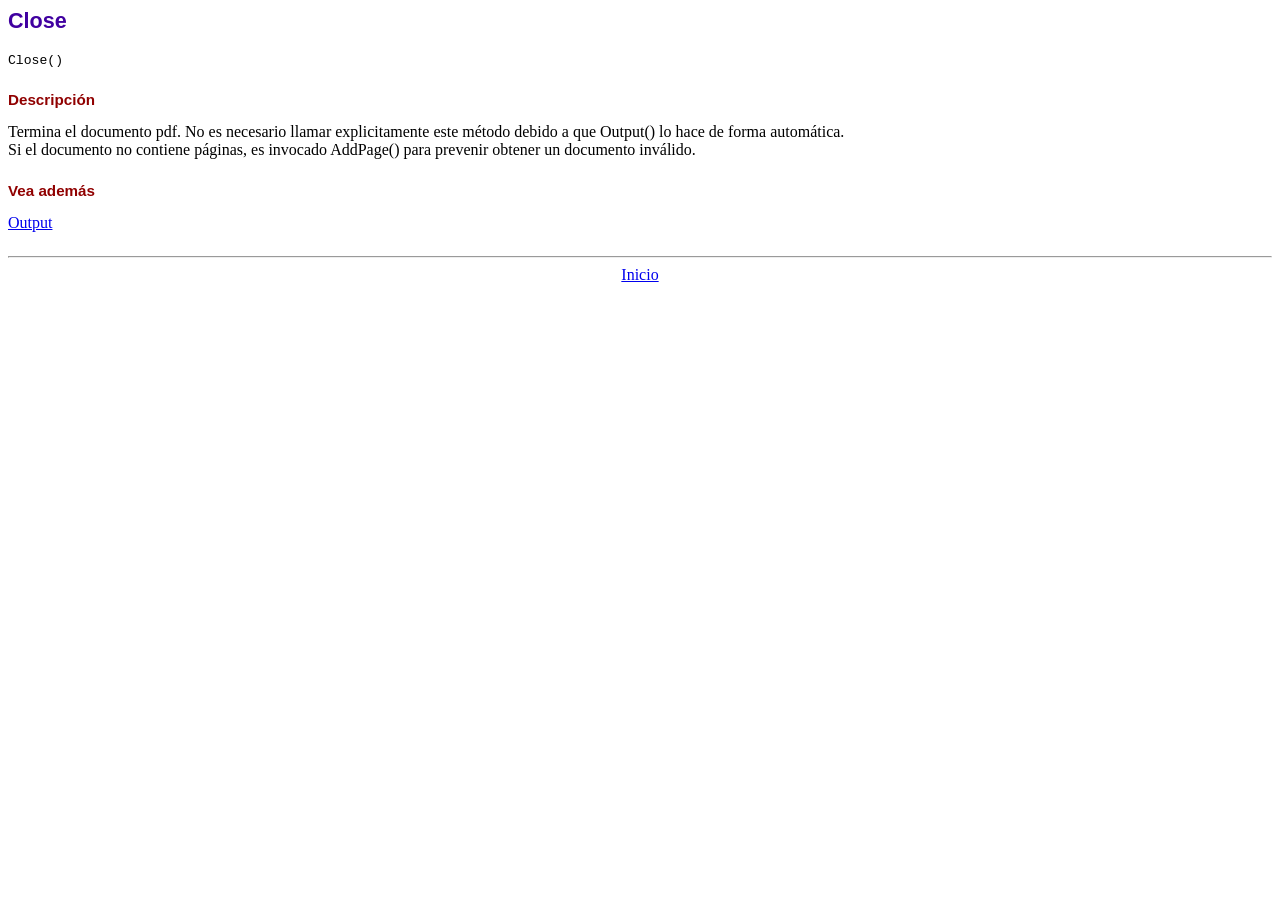
<file: Pagina/acciones/fpdf/doc/close.htm>
<!DOCTYPE html PUBLIC "-//W3C//DTD HTML 4.01 Transitional//EN">
<html>
<head>
<meta http-equiv="Content-Type" content="text/html; charset=ISO-8859-1">
<title>Close</title>
<link type="text/css" rel="stylesheet" href="../fpdf.css">
</head>
<body>
<h1>Close</h1>
<code>Close()</code>
<h2>Descripci�n</h2>
Termina el documento pdf. No es necesario llamar explicitamente este m�todo debido a que
Output() lo hace de forma autom�tica.
<br>
Si el documento no contiene p�ginas, es invocado AddPage() para prevenir obtener un documento inv�lido.
<h2>Vea adem�s</h2>
<a href="output.htm">Output</a>
<hr style="margin-top:1.5em">
<div style="text-align:center"><a href="index.htm">Inicio</a></div>
</body>
</html>
</file>
<file: juegos/conect4/style.css>
body {
    margin: 0;
    padding: 0;
    font-family: "Poppins", sans-serif;
    background-color: #41acea;
  }
  .wrapper {
    width: 70%;
    background-color: #ffffff;
    position: absolute;
    padding: 2em;
    transform: translateX(-50%);
    top: 1.25em;
    border-radius: 0.5em;
    left: 50%;
  }
  .container {
    margin: 1.25em auto;
    width: 33em;
    border-radius: 0.6em;
    overflow: hidden;
    background-color: #416cea;
  }
  #information {
    display: grid;
    width: 100%;
    grid-template-columns: 1fr 1fr;
  }
  .player-wrappers {
    display: flex;
    align-items: center;
    flex-direction: column;
  }
  .player1:before {
    content: "";
    display: inline-block;
    width: 3.12em;
    height: 3.12em;
    border-radius: 50%;
    background: radial-gradient(#fff04e 1.12em, #ffc400 1.25em);
  }
  .player2:before {
    content: "";
    display: inline-block;
    width: 3.12em;
    height: 3.12em;
    border-radius: 50%;
    background: radial-gradient(#ff4747 1.12em, #c00303 1.25em);
  }
  #playerTurn {
    margin: 1em 0;
    text-align: right;
  }
  #playerTurn span {
    font-weight: 600;
  }
  .startScreen {
    position: fixed;
    top: 0;
    height: 100vh;
    width: 100vw;
    background-color: #41baea;
    display: flex;
    flex-direction: row;
    align-items: center;
    justify-content: center;
  }
  .startScreen button {
    background-color: #ffffff;
    font-size: 1.4em;
    padding: 1em 2em;
    border: none;
    outline: none;
    border-radius: 2em;
    cursor: pointer;
    margin: 2%;
  }
  .startScreen button:hover{
    background-color: #f3ea85;
  }
  .grid-row {
    margin: 0 auto;
    display: flex;
  }
  .grid-box {
    width: 5em;
    height: 5em;
    display: grid;
    place-items: center;
    background: radial-gradient(white 1.37em, #416cea 1.43em);
    cursor: pointer;
  }
  .hide {
    display: none;
  }
  #message {
    margin-bottom: 1em;
    color: #ffffff;
    font-size: 1.2em;
  }

  @media(max-width:768px){
    .container {
      margin: 1.25em 0 1.2em -1.5em;
      width: 23em;
    }
    .grid-box {
      width: 3.3em;
      height: 3.3em;
      display: grid;
      place-items: center;
      background: radial-gradient(white 1.25em, #416cea 1.40em);
      cursor: pointer;
    }
    .player1:before {
      content: "";
      display: inline-block;
      width: 2.8em;
      height: 2.8em;
      border-radius: 50%;
      background: radial-gradient(#fff04e 1.12em, #ffc400 1.25em);
    }
    .player2:before {
      content: "";
      display: inline-block;
      width: 2.8em;
      height: 2.8em;
      border-radius: 50%;
      background: radial-gradient(#ff4747 1.12em, #c00303 1.25em);
    }
  }
</file>
<file: juegos/Draw/style.css>
@import url('https://fonts.googleapis.com/css2?family=Pixelify+Sans:wght@400..700&family=Poppins:ital,wght@0,100;0,200;0,300;0,400;0,500;0,600;0,700;0,800;0,900;1,100;1,200;1,300;1,400;1,500;1,600;1,700;1,800;1,900&display=swap');

* {
    padding: 0;
    margin: 0;
    box-sizing: border-box;
    font-family: "Roboto Mono", monospace;
  }
  body {
    background-color: #70bbe7;
  }
  .titulo-res{
    font-family: "Pixelify Sans", sans-serif;
    display: none;
  }
  .titulo-mejorado {
    font-family: "Pixelify Sans", sans-serif;
    font-size: 2.9em;
    font-weight: 700;
    text-align: center;
    color: #000000;
    text-shadow: 5px 3px 3px #fff;
    background-image: linear-gradient(to bottom, #32b4ff, #b87bf1); 
    box-shadow: 1px 3px 3px #000000;
    padding: 5px 0; /* Espaciado interior */
    width: 140px;
    height: 100%;
    margin-left: 5%;
    margin-top: 0;
  }
  
  
  
  .titulo-mejorado:before,
  .titulo-mejorado:after {
    content: ''; /* Agregar pseudo-elementos */
    display: block;
    height: 10px; /* Altura de la línea */
    border-top: 4px solid #fff; /* Línea divisoria */
    margin: 0 auto; /* Centrar horizontalmente */
  }
  
  .titulo-mejorado:before {
    margin-bottom: 10px; /* Espacio entre la línea superior y el texto */
  }
  
  .titulo-mejorado:after {
    margin-top: 10px; /* Espacio entre la línea inferior y el texto */
  }
  
  .wrapper {
    background-image: linear-gradient(to right, #32b4ffce, #b87bf1c9); 
    box-shadow: 4px 3px 3px 4px #161616;
    width: 80vmin;
    position: fixed;
    transform: translate(-50%, -50%);
    top: 14%;
    left: 50%;
    padding: 20px 20px 2px 20px;
    border-radius: 8px;
  }
  .container{
    background-color: #ffffff;
    box-shadow: 2px 2px 2px #000000;
    width: 80vmin;
    position: fixed;
    transform: translate(-50%, -50%);
    top: 65%;
    left: 50%;
    padding: 10px 20px;
    border-radius: 8px;
  }
  label {
    display: block;
  }
  span {
    position: relative;
    font-size: 22px;
    bottom: -1px;
  }
  .opt-wrapper {
    display: flex;
    justify-content: space-between;
    margin-bottom: 20px;
    gap: 10px;
  }
  button {
    background-color: #5ab7f5;
    border: none;
    border-radius: 5px;
    padding: 5px 7px;
    box-shadow: 1px 3px 3px #000000;
  }
  button:hover{
    background-color: #023c63;
    color: #ffffff;
  }
  #erase-btn, #paint-btn{
    padding: 5px 20px;
  }
  input[type="color"] {
    -webkit-appearance: none;
    -moz-appearance: none;
    appearance: none;
    background-color: transparent;
    width: 80px;
    height: 40px;
    border: none;
    cursor: pointer;
  }
  input[type="color"]::-webkit-color-swatch {
    border-radius: 8px;
    border: 4px solid #000000;
  }
  input[type="color"]::-moz-color-swatch {
    border-radius: 8px;
    border: 4px solid #000000;
  }
  .gridCol {
    height: 1em;
    width: 1em;
    border: 1px solid #cfcece;
  }
  .gridRow {
    display: flex;
  }


  
  @media only screen and (max-width: 768px) {
    .gridCol {
      height: 0.8em;
      width: 0.8em;
    }

    .titulo-res{
        display: block;
        margin-left: 25%;
        top: 10%;
        padding-top: 20px;
        font-size: 2.5em;
        font-weight: 700;
        text-shadow: 5px 3px 3px #fff;

      }
      .titulo-mejorado{
        display: none;
      }

      .wrapper {
        padding: 10px 20px 2px 20px;
        top: 25%;
      }
      .container{
        top: 68%;
      }
  }
</file>
<file: juegos/gato/style.css>
* {
    padding: 0;
    margin: 0;
    box-sizing: border-box;
    font-family: "Raleway", sans-serif;
  }
  body {
    height: 100vh;
    background: linear-gradient(135deg, #3c96eb, #61b3ff);
  }
  html {
    font-size: 16px;
  }
  .wrapper {
    position: absolute;
    transform: translate(-50%, -50%);
    top: 50%;
    left: 50%;
  }
  
  .container {
    width: 70vmin;
    height: 70vmin;
    display: flex;
    flex-wrap: wrap;
    gap: 2vmin;
  }
  .button-option {
    background: #ffffff;
    height: 22vmin;
    width: 22vmin;
    border: none;
    border-radius: 8px;
    font-size: 12vmin;
    color: #0a034e;
    box-shadow: 0 0 15px rgba(0, 0, 0, 0.1);
  }
  #restart {
    font-size: 1em;
    padding: 1em;
    border-radius: 8px;
    background-color: #0a0027;
    color: #ffffff;
    border: none;
    position: relative;
    margin: 1.5em auto 0 auto;
    display: block;
  }
  .salir{
    font-size: 1em;
    padding: 1em;
    border-radius: 8px;
    background-color: #0a0027;
    color: #ffffff;
    border: none;
    position: relative;
    margin: 1.5em auto 0 auto;
    display: block;
  }
  .popup {
    background: linear-gradient(135deg, #52a1ec, #61b8ff);
    height: 100%;
    width: 100%;
    position: absolute;
    display: flex;
    z-index: 2;
    align-items: center;
    justify-content: center;
    flex-direction: row;
    gap: 1em;
    font-size: 12vmin;
  }
  .popup button{
    font-size: 0.6em;
    padding: 0.5em 1em;
    background-color: #0a0027;
    color: #ffffff;
    border-radius: 0.2em;
    border: none;
    margin: 2%;
  }
  #new-game {
    font-size: 0.6em;
    padding: 0.5em 1em;
    background-color: #0a0027;
    color: #ffffff;
    border-radius: 0.2em;
    border: none;
  }
  #message {
    color: #ffffff;
    text-align: center;
    font-size: 1em;
  }
  .popup.hide {
    display: none;
  }

  @media(max-width:768px){
    .popup {
      background: linear-gradient(135deg, #52a1ec, #61b8ff);
      height: 100%;
      width: 100%;
      position: absolute;
      display: flex;
      z-index: 2;
      align-items: center;
      justify-content: center;
      flex-direction: row;
      gap: 1em;
      font-size: 40px;
    }
    .popup button{
      font-size: .5em;
      padding: 0.8em;
      margin: .5%;
    }

  }
</file>
<file: juegos/memorama/css.css>
@import url('https://fonts.googleapis.com/css2?family=Bungee+Inline&family=Bungee+Shade&family=Modak&display=swap');

@import url('https://fonts.googleapis.com/css2?family=Poppins:ital,wght@0,100;0,200;0,300;0,400;0,500;0,600;0,700;0,800;0,900;1,100;1,200;1,300;1,400;1,500;1,600;1,700;1,800;1,900&display=swap');


* {
    padding: 0;
    margin: 0;
    box-sizing: border-box;
    font-family: "Poppins", sans-serif;

  }
  body {
    background-color: #31a6f4;
   
  }
  .wrapper {
    box-sizing: content-box;
    width: 90%;
    padding: 4% 3% 5% 3%;
    margin-top: 20%;
    margin-bottom: 10%;
    background-color: #f2f3de;
   position: absolute;
    transform: translate(-50%, -50%);
    left: 50%;
    top: 50%;
    border-radius: 1em;
    box-shadow: 0 0.9em 2.8em rgba(86, 66, 0, 0.2);
  }
  .game-container {
    position: relative;
    width: 100%;
    display: grid;
    gap: 0.6em;
  }
  .stats-container {
    text-align: right;
    margin-bottom: 1.2em;
  }
  .stats-container span {
    font-weight: 600;
  }
  .card-container {
    position: relative;
    width: auto;
    height: 14em;
    cursor: pointer;
  }
  .card-container img{
    width: 100%; /* Asegura que el contenedor ocupe todo el ancho disponible */
    height: 100%; /* Permite que la altura se ajuste automáticamente según el ancho */
    max-width: 100%; /* La imagen no excederá el ancho del contenedor */
    max-height: 100%; /* La imagen no excederá la altura del contenedor */
    border-radius: 12%;
}

  .card-before,
  .card-after {
    position: absolute;
    border-radius: 5px;
    width: 100%;
    height: 100%;
    display: flex;
    align-items: center;
    justify-content: center;
    border: 5px solid #000000;
    transition: transform 0.7s ease-out;
    backface-visibility: hidden;
    border-radius: 15%;
  }
  .card-before {
    background-color: #f1da8f;
    font-size: 2.8em;
    font-weight: 600;
  }
  .card-after {
    background-color: #ffffff;
    transform: rotateY(180deg);
  }
  .card-container.flipped .card-before {
    transform: rotateY(180deg);
  }
  .card-container.flipped .card-after {
    transform: rotateY(0deg);
  }
  .controls-container {
    display: flex;
    align-items: center;
    justify-content: center;
    flex-direction: column;
    width: 100%;
    height: 150%;
    background-color: #31b6f4;
    top: 0;
    overflow-y: inherit;
  }
  
  button {
    border: none;
    border-radius: 0.5em;
    padding: 1em 1.5em;
    cursor: pointer;

  }
  #start{
    font-size: 4em;
    display: block;
    margin: 20px auto 20px auto;
    background-color: #f8ee60;
    color: #000000;
    border-radius: 70%;
    padding: 50px 70px 50px 70px;
  }
  #back{
    font-size: 1em;
    font-weight: 400;
    display: block;
    margin: 20px auto 23em auto;
    background-color: #1065c5;
    color: #ffffff;
    border-radius: 15px;
    padding: 10px 80px 10px 80px;

  }
  #stop {
    font-size: 2em;
    display: block;
    margin: .5em auto 0 auto;
    background-color: #f3e673;
    color: #000000;
    border-radius: 75%;
  }
  .controls-container button {
    font-size: 2em;
    box-shadow: 0 0.6em 2em rgba(86, 66, 0, 0.2);
  }
  .hide {
    display: none;
  }
  #result {
    text-align: center;
  }
  #result h2 {
    font-size: 2.5em;
  }
  #result h4 {
    font-size: 1.8em;
    margin: 0.6em 0 1em 0;
  }

  /*index.html*/
  .titulo{
    text-align: center;
    font-weight: 100; 
    font-size: 10em; 
    display: block; 
    z-index: 1000;
    margin: 1% auto 0 auto;
    font-family: 'Modak', system-ui;
    color: rgb(250, 234, 11);
      text-shadow: 0 0 5px rgba(137, 184, 245, 0.836),
      0 0 10px rgba(73, 121, 180, 0.836),
      0 0 18px rgba(71, 140, 231, 0.836);
  }
  .titulo2{
    display: none;
  }
.h2st{
  font-family: "Poppins", sans-serif;
  font-weight: 800;
  font-size: 30px;
  font-style: normal;
  justify-content: center;
  margin: 1.5em;
  margin-left: 5%;
}
  .temas{
    justify-content: center;
    display: flex;
    cursor: pointer;
    height: 100%;
    flex-direction: column;

  }
  .fila{
    display: flex;
    flex-direction: row;
  }

  .tema{
    border: 5px solid #000000;
    height: auto;
    margin: 1% 6% 2% 7%;
    border-radius: 14%;
  }
  .tema img{
    width: 100%; /* Asegura que el contenedor ocupe todo el ancho disponible */
    height: 100%; /* Permite que la altura se ajuste automáticamente según el ancho */
    max-width: 100%; /* La imagen no excederá el ancho del contenedor */
    max-height: 100%; /* La imagen no excederá la altura del contenedor */
    border-radius: 12%; 
}
  .tema:hover{
    border: 5px solid #2e2d2d;
    transform: scale(1.1);
    opacity: 90%;
  }

/*Botones del NIVEL/DIFICULTAD del juego*/
  #seleccionNivel {
    display: none; /* Oculta esta pantalla inicialmente */
    text-align: center; /* Centra el contenido horizontalmente */
    height: 100%;
    width: 98%;
  }
   #seleccionNivel h2{
    margin-top: 1%;
    font-size: 2.5em;
    font-family: "Poppins", sans-serif;
  font-weight: 800;
  font-style: normal;
  justify-content: center;
  
   }
  
  .niveles {
    display: flex; /* Utiliza un layout flexbox */
    justify-content: center; /* Centra los elementos horizontalmente */
    gap: 10%; /* Agrega espacio entre los elementos */
    margin-top: 6%; /* Agrega espacio en la parte superior */
    margin-bottom: 3%;
  }
  
  .niveles button {
    background-color: yellow; /* Color de fondo amarillo */
    padding: 20px 50px; /* Espaciado interno */
    font-size: 20px; /* Tamaño de fuente */
    border: none; /* Sin borde */
    cursor: pointer; /* Cambia el cursor al pasar sobre el botón */
    font-family: "Poppins", sans-serif;
  font-weight: 800;
  font-size: 25px;
  font-style: normal;
  justify-content: center;
  }

  .niveles button:hover{
    background-color: #31b6f4;
  }

  .btn_back{
    background-color: rgb(0, 195, 255); /* Color de fondo amarillo */
    padding: 20px 70px; /* Espaciado interno */
    font-size: 20px; /* Tamaño de fuente */
    border: none; /* Sin borde */
    cursor: pointer;
    margin-bottom: 2%;
    font-family: "Poppins", sans-serif;
   font-weight: 800;
   font-size: 18px;
   font-style: normal;
   justify-content: center;
  }
  
  
  @media (max-width: 768px) {  
  .titulo{
    font-size: 3.2em;
  }
  .titulo2{
    display: block;
    font-size: 3.5em;
  }
  .btn_back{
    margin-top: 15%;
    padding: 20px 50px; 
  }

  .tema{
    border: 2px solid #000000;
    margin: 1% 3% 10% 3%;
  }
  .seleccionNivel{
    margin-top: 15%;
  }
  .selec-level h2{
    margin: 10px;
    font-size: 20px;
  }
  button {
    padding: 10px;
  }
  .niveles button {
    margin-top: 20%;
    padding: 10px 25px; /* Espaciado interno */
  font-size: 19px;
  }

  .btn_back{
    font-size: 18px;
    padding: 10px 40px; /* Espaciado interno */
  }
  #start{
    padding: 18px 22px 18px 22px;
  }
  #back{
    margin: 3em auto 18em auto;
    padding: 8px 50px 8px 50px;
  }
  #stop {
    font-size: 2em;
  }
  
  .card-container {
    height: 7em;
  }
}
</file>
<file: Pagina/acciones/fpdf/fpdf.css>
body {font-family:"Times New Roman",serif}
h1 {font:bold 135% Arial,sans-serif; color:#4000A0; margin-bottom:0.9em}
h2 {font:bold 95% Arial,sans-serif; color:#900000; margin-top:1.5em; margin-bottom:1em}
dl.param dt {text-decoration:underline}
dl.param dd {margin-top:1em; margin-bottom:1em}
dl.param ul {margin-top:1em; margin-bottom:1em}
tt, code, kbd {font-family:"Courier New",Courier,monospace; font-size:82%}
div.source {margin-top:1.4em; margin-bottom:1.3em}
div.source pre {display:table; border:1px solid #24246A; width:100%; margin:0em; font-family:inherit; font-size:100%}
div.source code {display:block; border:1px solid #C5C5EC; background-color:#F0F5FF; padding:6px; color:#000000}
div.doc-source {margin-top:1.4em; margin-bottom:1.3em}
div.doc-source pre {display:table; width:100%; margin:0em; font-family:inherit; font-size:100%}
div.doc-source code {display:block; background-color:#E0E0E0; padding:4px}
.kw {color:#000080; font-weight:bold}
.str {color:#CC0000}
.cmt {color:#008000}
p.demo {text-align:center; margin-top:-0.9em}
a.demo {text-decoration:none; font-weight:bold; color:#0000CC}
a.demo:link {text-decoration:none; font-weight:bold; color:#0000CC}
a.demo:hover {text-decoration:none; font-weight:bold; color:#0000FF}
a.demo:active {text-decoration:none; font-weight:bold; color:#0000FF}
</file>
